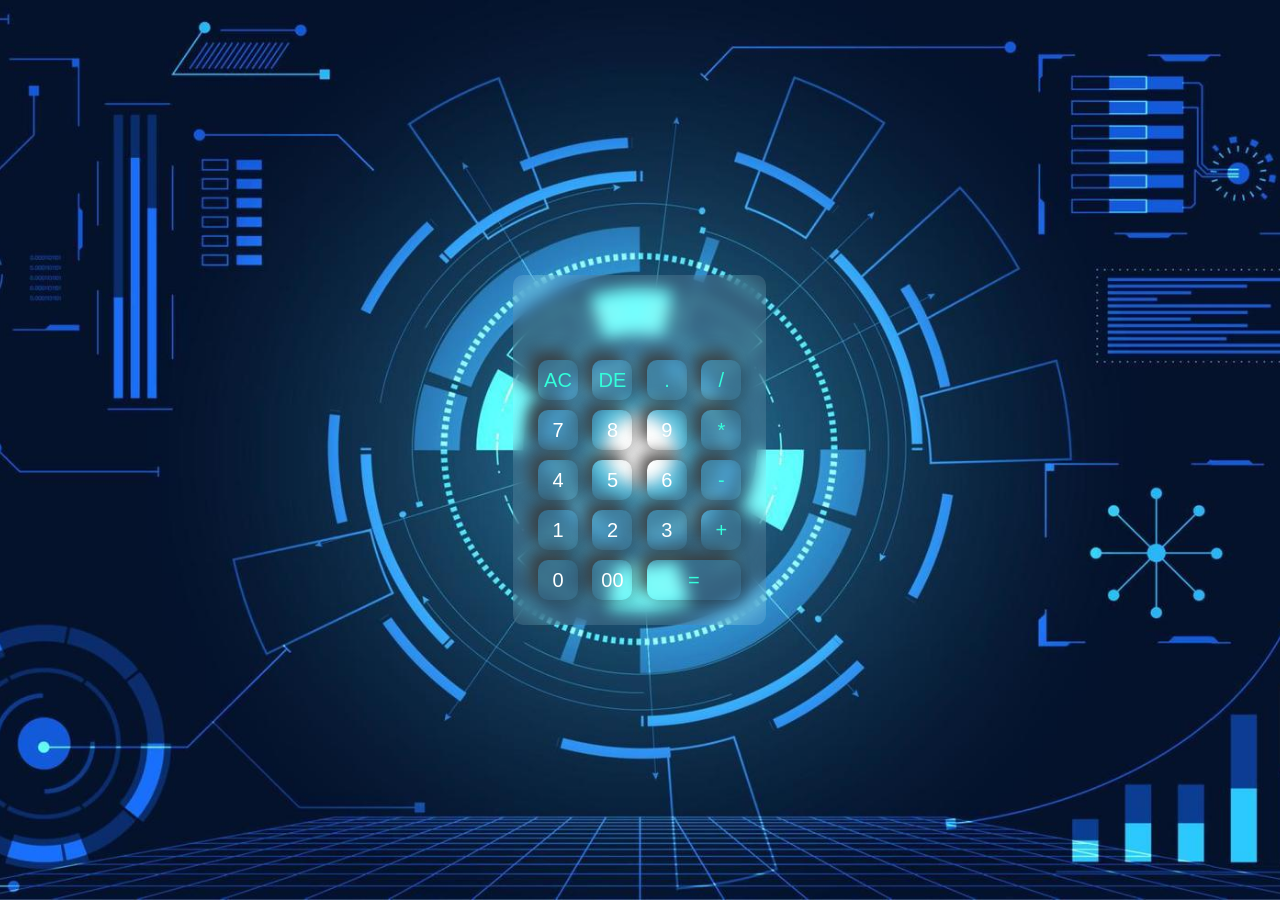
<file: Front-End Projects/Calculator/index.html>
<!DOCTYPE html>
<html lang="en">
  <head>
    <meta charset="UTF-8" />
    <meta name="viewport" content="width=device-width, initial-scale=1.0" />
    <title>Calculator App</title>
    <link rel="stylesheet" href="style.css" />
  </head>
  <body>
    <!-- Basic Calculator Using html, css & js -->
    <div class="container">
      <div class="calculator">
        <form>
          <div class="display">
            <input type="text" name="display" />
          </div>
          <div>
            <input
              type="button"
              value="AC"
              onclick="display.value = '' "
              class="operator"
            />
            <input
              type="button"
              value="DE"
              onclick="display.value = display.value.toString().slice(0, -1)  "
              class="operator"
            />
            <input
              type="button"
              value="."
              onclick="display.value += '.' "
              class="operator"
            />
            <input
              type="button"
              value="/"
              onclick="display.value += '/' "
              class="operator"
            />
          </div>
          <div>
            <input type="button" value="7" onclick="display.value += '7' " />
            <input type="button" value="8" onclick="display.value += '8' " />
            <input type="button" value="9" onclick="display.value += '9' " />
            <input
              type="button"
              value="*"
              onclick="display.value += '*' "
              class="operator"
            />
          </div>
          <div>
            <input type="button" value="4" onclick="display.value += '4' " />
            <input type="button" value="5" onclick="display.value += '5' " />
            <input type="button" value="6" onclick="display.value += '6' " />
            <input
              type="button"
              value="-"
              onclick="display.value += '-' "
              class="operator"
            />
          </div>
          <div>
            <input type="button" value="1" onclick="display.value += '1' " />
            <input type="button" value="2" onclick="display.value += '2' " />
            <input type="button" value="3" onclick="display.value += '3' " />
            <input
              type="button"
              value="+"
              onclick="display.value += '+' "
              class="operator"
            />
          </div>
          <div>
            <input type="button" value="0" onclick="display.value += '0' " />
            <input type="button" value="00" onclick="display.value += '00' " />
            <input
              type="button"
              value="="
              class="equal operator"
              onclick="display.value = eval(display.value) "
            />
          </div>
        </form>
      </div>
    </div>

    <!-- tilt js for tilting effect on hover -->
    <script type="text/javascript" src="vanilla-tilt.js"></script>

    <script type="text/javascript">
      VanillaTilt.init(document.querySelector(".your-element"), {
        max: 25,
        speed: 400,
      });

      //It also supports NodeList
      VanillaTilt.init(document.querySelectorAll(".calculator"));
    </script>
  </body>
</html>
</file>
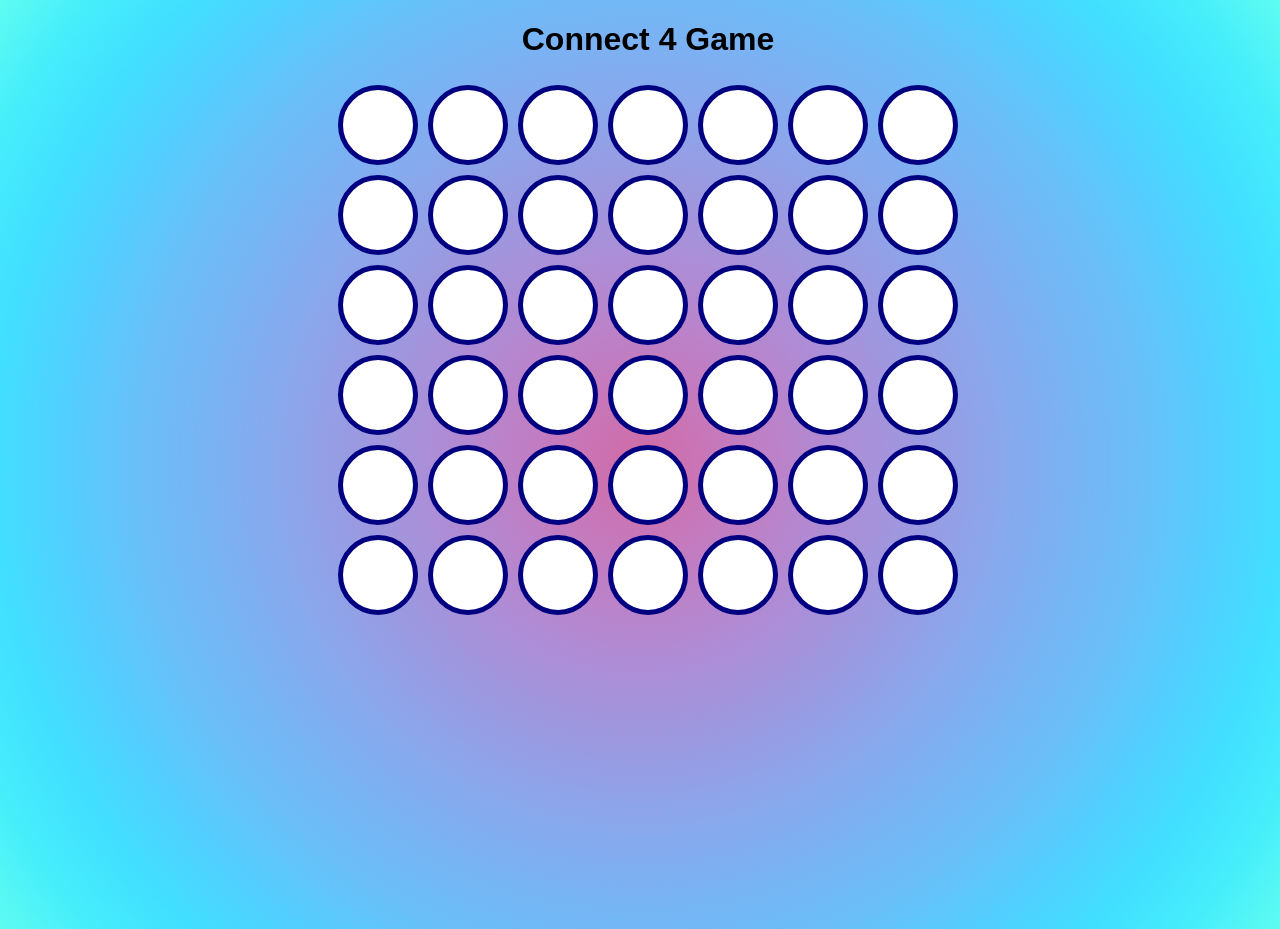
<file: Front-End Projects/Connect_4/index.html>
<!DOCTYPE html>
<html lang="en">
  <head>
    <meta charset="UTF-8" />
    <meta name="viewport" content="width=device-width, initial-scale=1.0" />
    <title>Document</title>
    <link rel="stylesheet" href="style.css" />
  </head>
  <body>
    <h1 id="winner">Connect 4 Game</h1>
    <div id="board"></div>

    <script src="script.js"></script>
  </body>
</html>
</file>
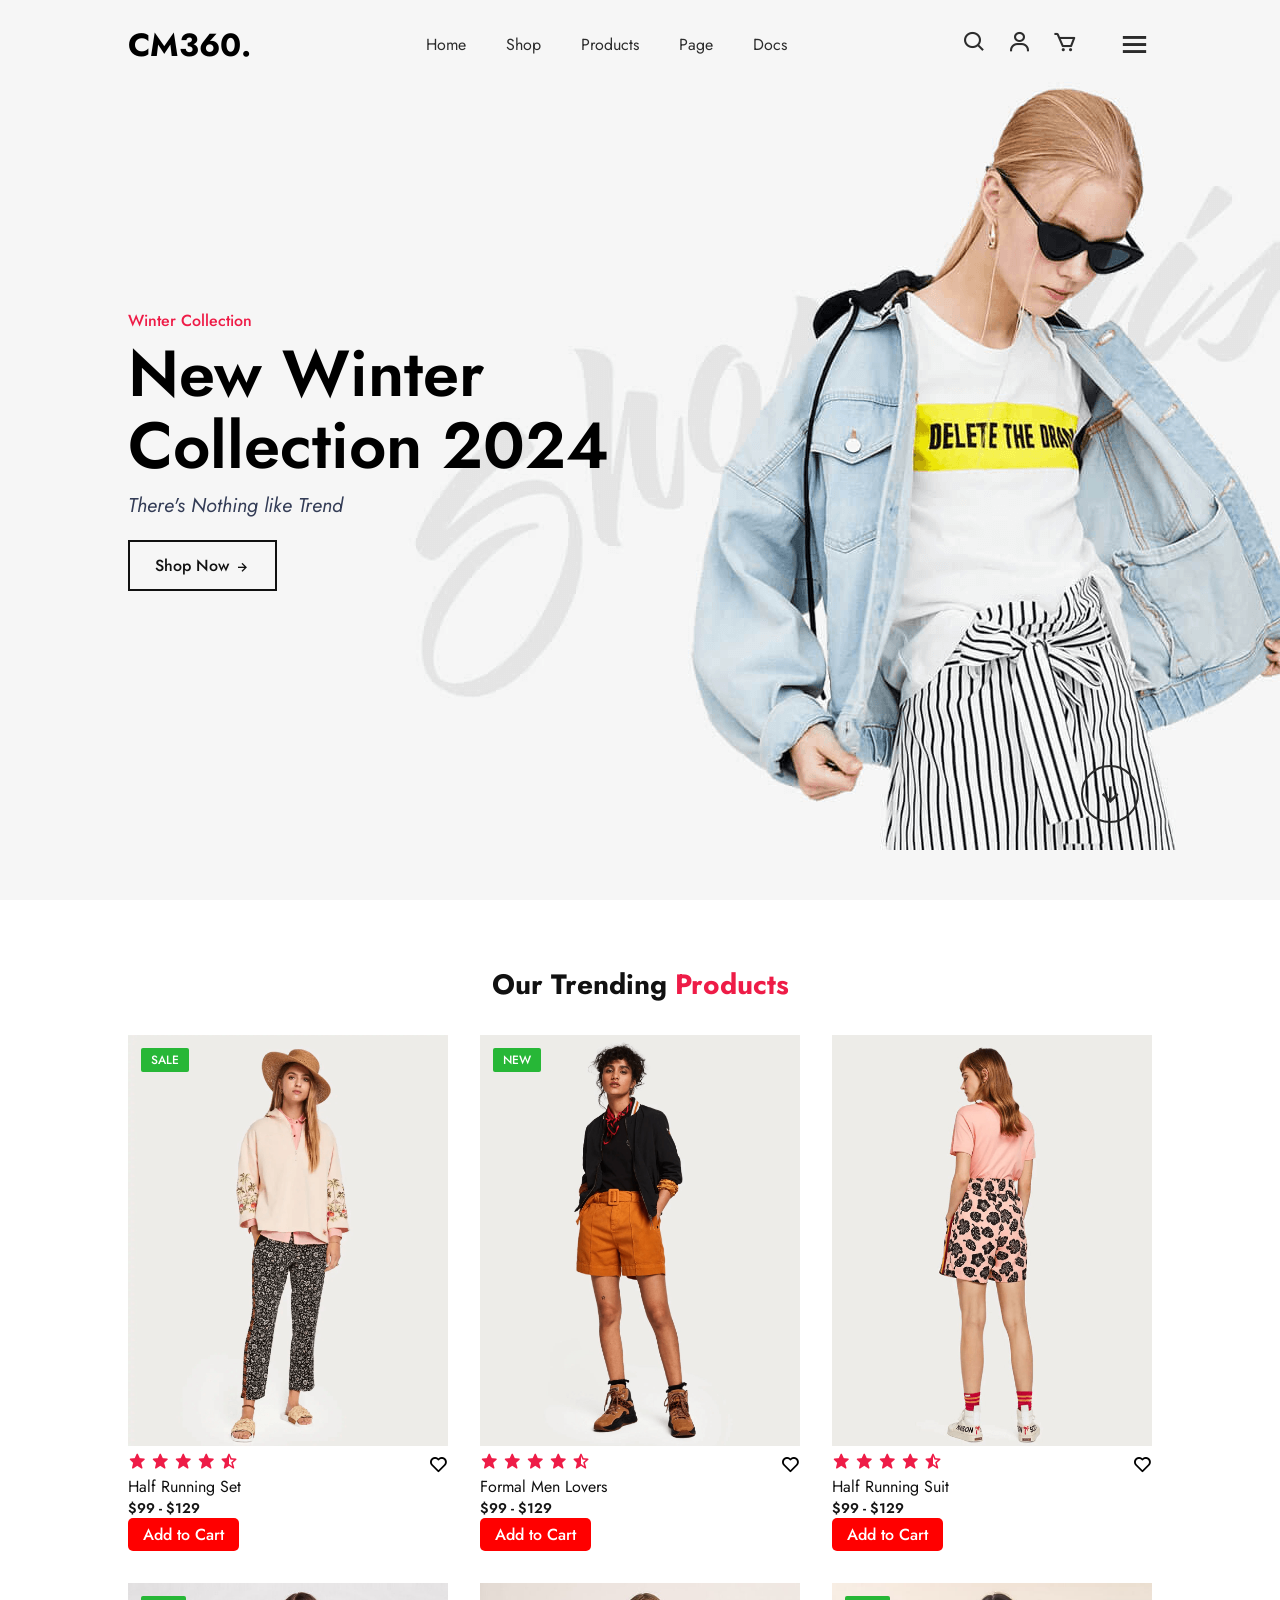
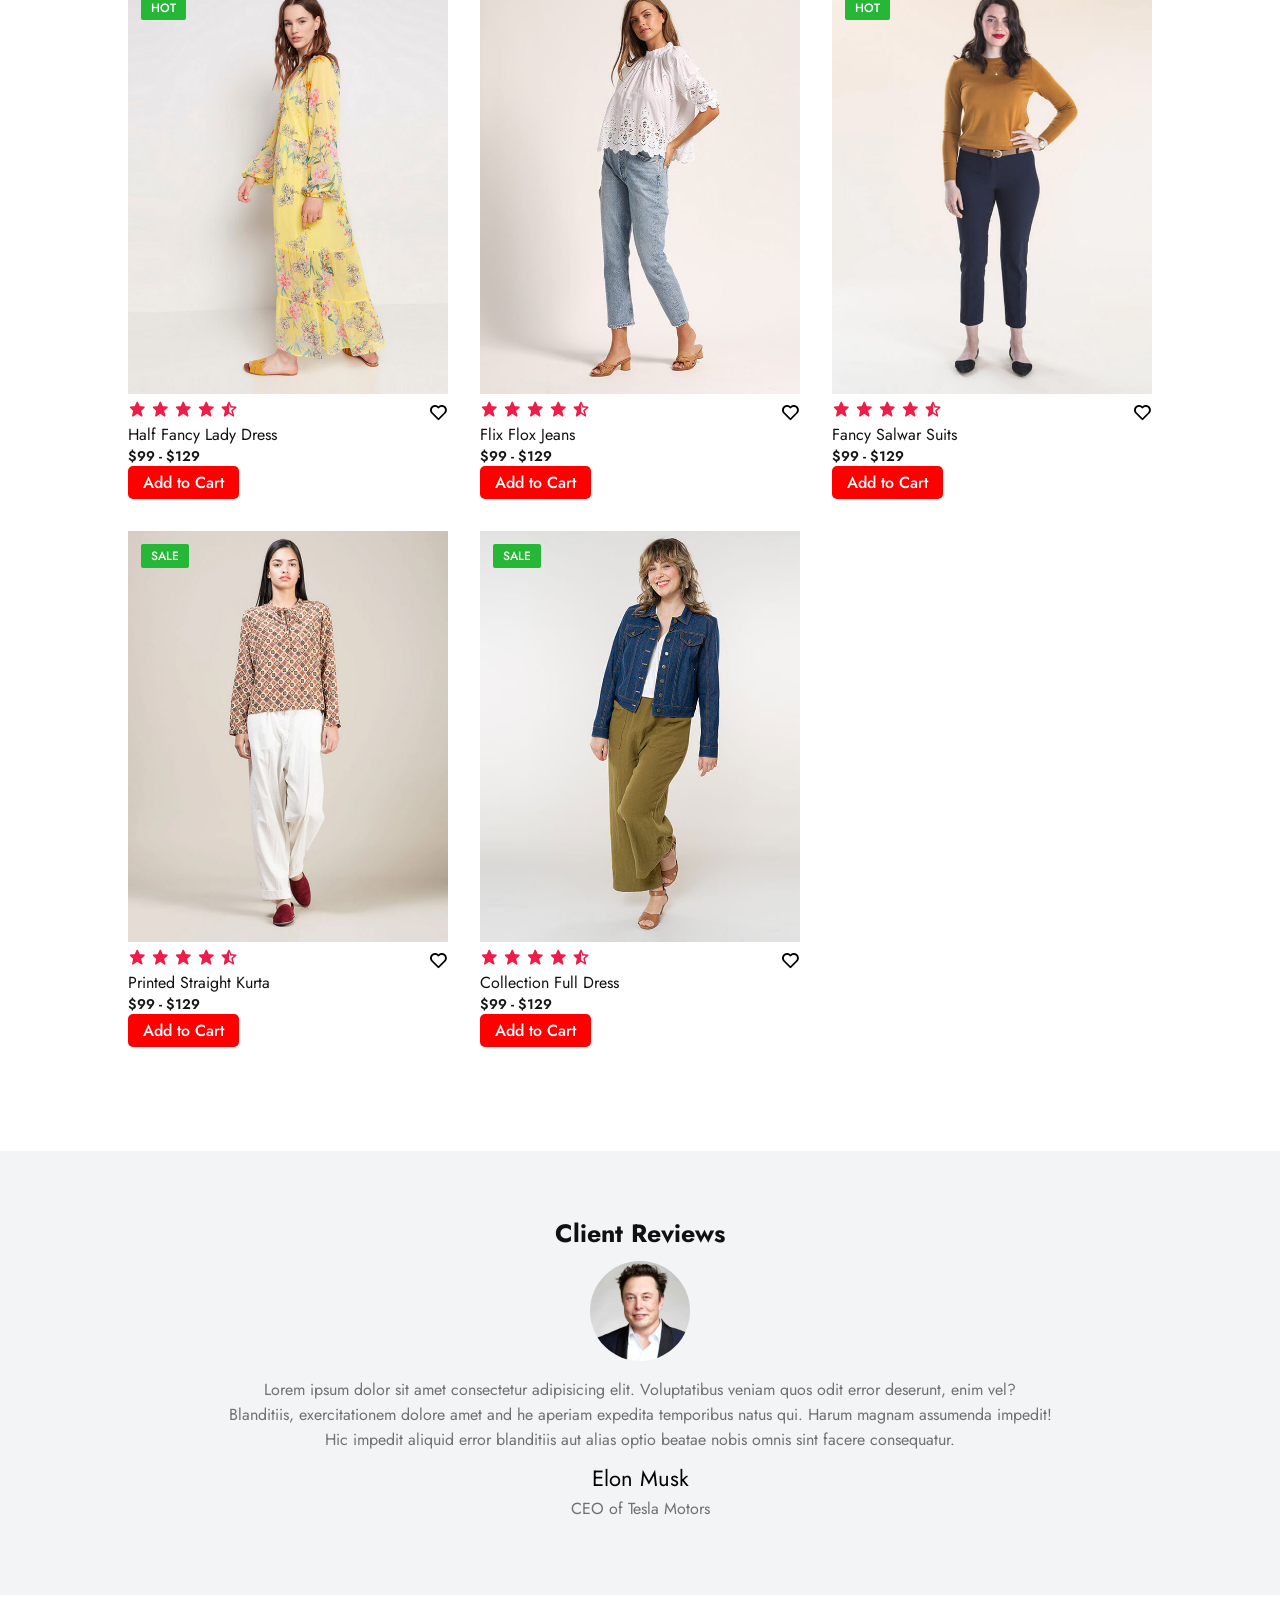
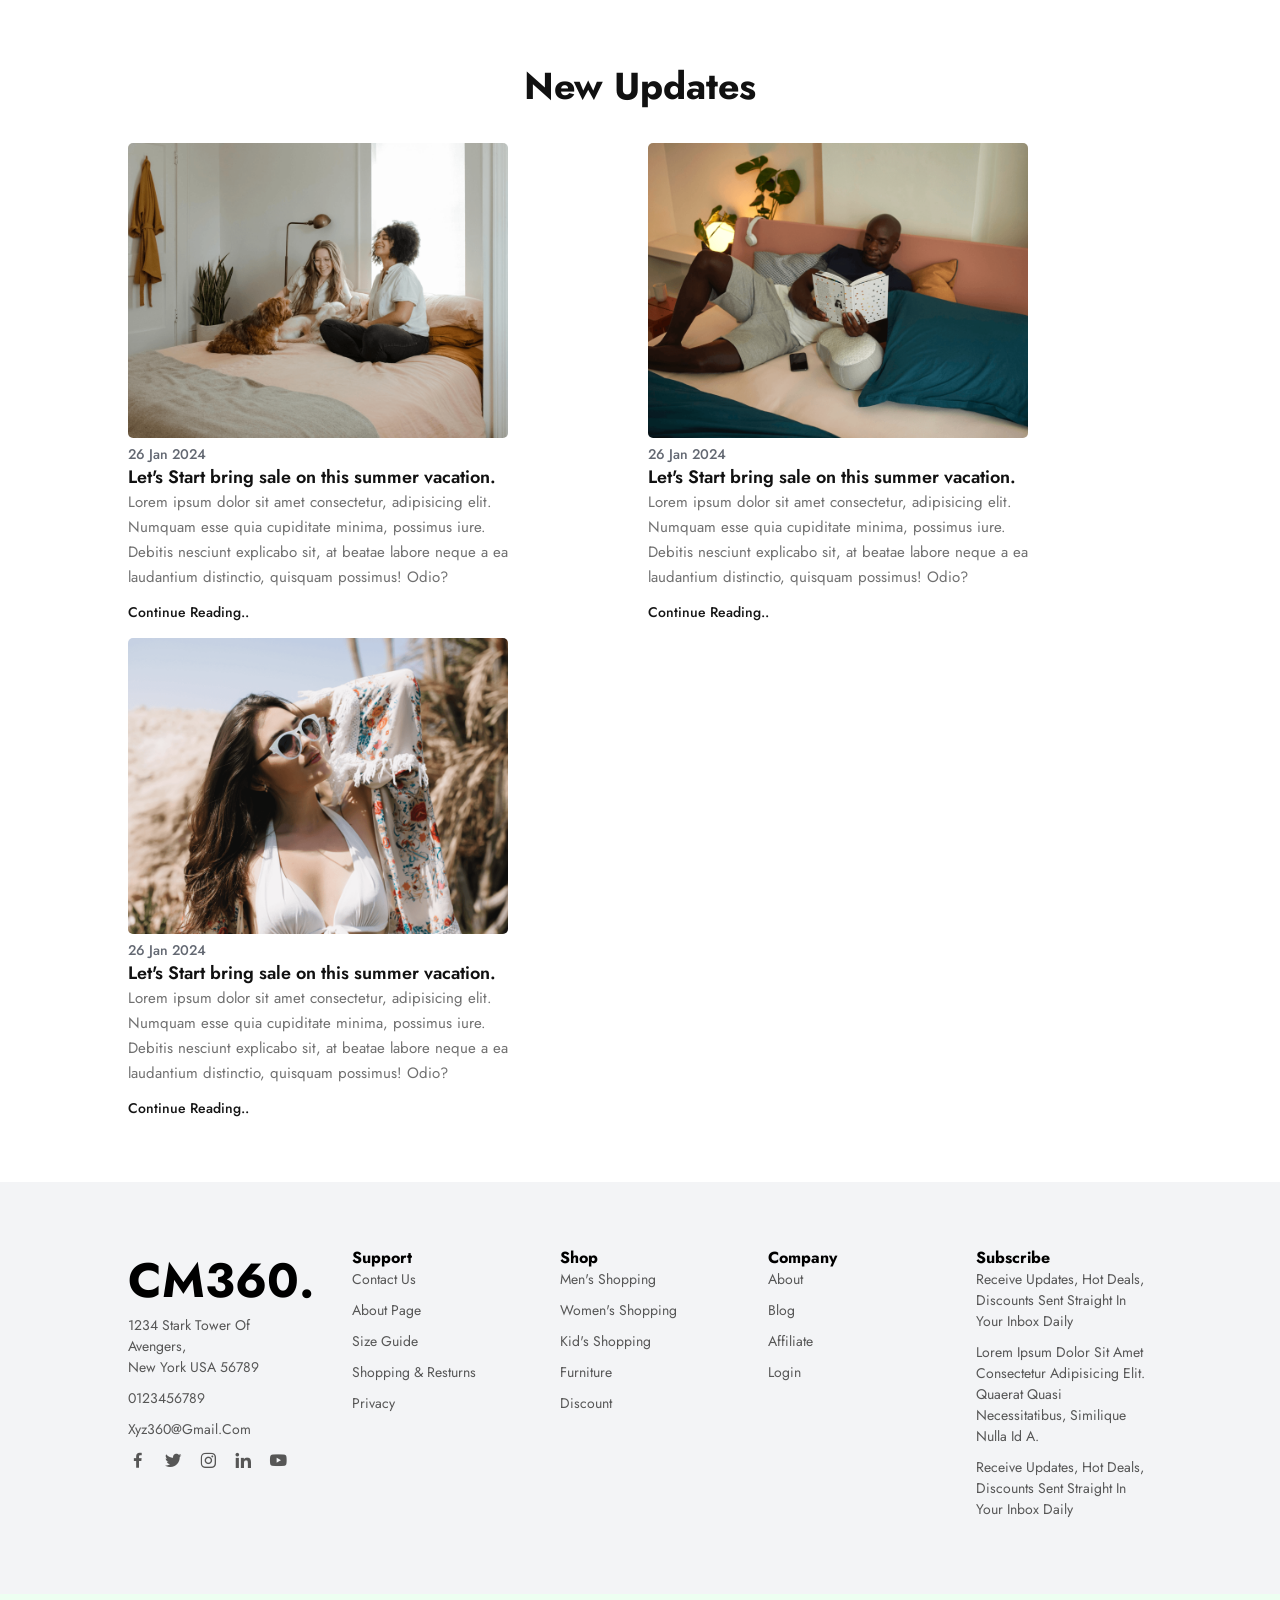
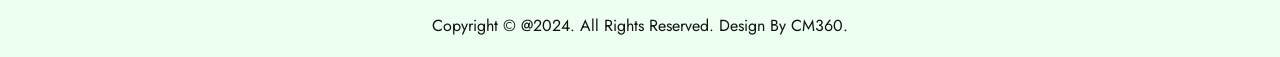
<file: Front-End Projects/E-Commerce Website/index.html>
<!DOCTYPE html>
<html lang="en">
  <head>
    <meta charset="UTF-8" />
    <meta http-equiv="X-UA-Compatible" content="IE=edge" />
    <meta name="viewport" content="width=device-width, initial-scale=1.0" />
    <title>Ecommerce Website</title>

    <link rel="stylesheet" href="style.css" />

    <link
      href="https://unpkg.com/boxicons@2.1.4/css/boxicons.min.css"
      rel="stylesheet"
    />
  </head>
  <body>
    <header>
      <a href="#" id="logo" class="logo">CM360.</a>

      <ul class="navmenu">
        <li><a href="#">Home</a></li>
        <li><a href="#">Shop</a></li>
        <li><a href="#">Products</a></li>
        <li><a href="#">Page</a></li>
        <li><a href="#">Docs</a></li>
      </ul>

      <div class="nav-icon">
        <a href="#"><i class="bx bx-search"></i></a>
        <a href="#"><i class="bx bx-user"></i></a>
        <div id="cart-icon"><i class="bx bx-cart"></i></div>

        <div class="bx bx-menu" id="menu-icon"></div>
      </div>
    </header>

    <section class="main-home">
      <div class="main-text">
        <h5>Winter Collection</h5>
        <h1>
          New Winter <br />
          Collection 2024
        </h1>

        <p>There's Nothing like Trend</p>

        <a href="#" class="main-btn"
          >Shop Now <i class="bx bx-right-arrow-alt"></i
        ></a>
      </div>

      <div class="down-arrow">
        <a href="#trending" class="down"
          ><i class="bx bx-down-arrow-alt"></i
        ></a>
      </div>
    </section>

    <!-- trending product sectoion -->
    <section class="trending-product" id="trending">
      <div class="center-text">
        <h2>Our Trending <span>Products</span></h2>
      </div>
      <div class="products">
        <div class="row">
          <img src="images/1.jpg" alt="" />
          <div class="product-text">
            <h5>Sale</h5>
          </div>
          <div class="heart-icon">
            <i class="bx bx-heart"></i>
          </div>
          <div class="ratting">
            <i class="bx bxs-star"></i>
            <i class="bx bxs-star"></i>
            <i class="bx bxs-star"></i>
            <i class="bx bxs-star"></i>
            <i class="bx bxs-star-half"></i>
          </div>

          <div class="price">
            <h4>Half Running Set</h4>
            <p>$99 - $129</p>
            <button class="add-to-cart-btn" data-product-id="1">
              Add to Cart
            </button>
          </div>
        </div>

        <div class="row">
          <img src="images/2.jpg" alt="" />
          <div class="product-text">
            <h5>New</h5>
          </div>
          <div class="heart-icon">
            <i class="bx bx-heart"></i>
          </div>
          <div class="ratting">
            <i class="bx bxs-star"></i>
            <i class="bx bxs-star"></i>
            <i class="bx bxs-star"></i>
            <i class="bx bxs-star"></i>
            <i class="bx bxs-star-half"></i>
          </div>

          <div class="price">
            <h4>Formal Men Lovers</h4>
            <p>$99 - $129</p>
            <button class="add-to-cart-btn" data-product-id="2">
              Add to Cart
            </button>
          </div>
        </div>

        <div class="row">
          <img src="images/3.jpg" alt="" />

          <div class="heart-icon">
            <i class="bx bx-heart"></i>
          </div>
          <div class="ratting">
            <i class="bx bxs-star"></i>
            <i class="bx bxs-star"></i>
            <i class="bx bxs-star"></i>
            <i class="bx bxs-star"></i>
            <i class="bx bxs-star-half"></i>
          </div>

          <div class="price">
            <h4>Half Running Suit</h4>
            <p>$99 - $129</p>
            <button class="add-to-cart-btn" data-product-id="3">
              Add to Cart
            </button>
          </div>
        </div>

        <div class="row">
          <img src="images/4.jpg" alt="" />
          <div class="product-text">
            <h5>Hot</h5>
          </div>
          <div class="heart-icon">
            <i class="bx bx-heart"></i>
          </div>
          <div class="ratting">
            <i class="bx bxs-star"></i>
            <i class="bx bxs-star"></i>
            <i class="bx bxs-star"></i>
            <i class="bx bxs-star"></i>
            <i class="bx bxs-star-half"></i>
          </div>

          <div class="price">
            <h4>Half Fancy Lady Dress</h4>
            <p>$99 - $129</p>
            <button class="add-to-cart-btn" data-product-id="4">
              Add to Cart
            </button>
          </div>
        </div>

        <div class="row">
          <img src="images/5.jpg" alt="" />

          <div class="heart-icon">
            <i class="bx bx-heart"></i>
          </div>
          <div class="ratting">
            <i class="bx bxs-star"></i>
            <i class="bx bxs-star"></i>
            <i class="bx bxs-star"></i>
            <i class="bx bxs-star"></i>
            <i class="bx bxs-star-half"></i>
          </div>

          <div class="price">
            <h4>Flix Flox Jeans</h4>
            <p>$99 - $129</p>
            <button class="add-to-cart-btn" data-product-id="5">
              Add to Cart
            </button>
          </div>
        </div>

        <div class="row">
          <img src="images/6.jpg" alt="" />
          <div class="product-text">
            <h5>Hot</h5>
          </div>
          <div class="heart-icon">
            <i class="bx bx-heart"></i>
          </div>
          <div class="ratting">
            <i class="bx bxs-star"></i>
            <i class="bx bxs-star"></i>
            <i class="bx bxs-star"></i>
            <i class="bx bxs-star"></i>
            <i class="bx bxs-star-half"></i>
          </div>

          <div class="price">
            <h4>Fancy Salwar Suits</h4>
            <p>$99 - $129</p>
            <button class="add-to-cart-btn" data-product-id="6">
              Add to Cart
            </button>
          </div>
        </div>

        <div class="row">
          <img src="images/7.jpg" alt="" />
          <div class="product-text">
            <h5>Sale</h5>
          </div>
          <div class="heart-icon">
            <i class="bx bx-heart"></i>
          </div>
          <div class="ratting">
            <i class="bx bxs-star"></i>
            <i class="bx bxs-star"></i>
            <i class="bx bxs-star"></i>
            <i class="bx bxs-star"></i>
            <i class="bx bxs-star-half"></i>
          </div>

          <div class="price">
            <h4>Printed Straight Kurta</h4>
            <p>$99 - $129</p>
            <button class="add-to-cart-btn" data-product-id="7">
              Add to Cart
            </button>
          </div>
        </div>

        <div class="row">
          <img src="images/8.jpg" alt="" />
          <div class="product-text">
            <h5>Sale</h5>
          </div>
          <div class="heart-icon">
            <i class="bx bx-heart"></i>
          </div>
          <div class="ratting">
            <i class="bx bxs-star"></i>
            <i class="bx bxs-star"></i>
            <i class="bx bxs-star"></i>
            <i class="bx bxs-star"></i>
            <i class="bx bxs-star-half"></i>
          </div>

          <div class="price">
            <h4>Collection Full Dress</h4>
            <p>$99 - $129</p>
            <button class="add-to-cart-btn" data-product-id="8">
              Add to Cart
            </button>
          </div>
        </div>
      </div>

      <div id="cart-container"></div>
    </section>

    <!-- client-review-sectioon -->
    <section class="client-review">
      <div class="reviews">
        <h3>Client Reviews</h3>
        <img src="images/elon_musk_royal_society.jpg" alt="" />
        <p>
          Lorem ipsum dolor sit amet consectetur adipisicing elit. Voluptatibus
          veniam quos odit error deserunt, enim vel?<br />
          Blanditiis, exercitationem dolore amet and he aperiam expedita
          temporibus natus qui. Harum magnam assumenda impedit! <br />
          Hic impedit aliquid error blanditiis aut alias optio beatae nobis
          omnis sint facere consequatur.
        </p>

        <h2>Elon Musk</h2>
        <p>CEO of Tesla Motors</p>
      </div>
    </section>

    <!-- update-news-section -->
    <section class="update-news">
      <div class="up-center-text">
        <h2>New Updates</h2>
      </div>

      <div class="update-cart">
        <div class="cart">
          <img src="images/bl-1.png" alt="" />
          <h5>26 jan 2024</h5>
          <h4>Let's Start bring sale on this summer vacation.</h4>
          <p>
            Lorem ipsum dolor sit amet consectetur, adipisicing elit. Numquam
            esse quia cupiditate minima, possimus iure. Debitis nesciunt
            explicabo sit, at beatae labore neque a ea laudantium distinctio,
            quisquam possimus! Odio?
          </p>

          <h6>Continue Reading..</h6>
        </div>

        <div class="cart">
          <img src="images/bl-2.png" alt="" />
          <h5>26 jan 2024</h5>
          <h4>Let's Start bring sale on this summer vacation.</h4>
          <p>
            Lorem ipsum dolor sit amet consectetur, adipisicing elit. Numquam
            esse quia cupiditate minima, possimus iure. Debitis nesciunt
            explicabo sit, at beatae labore neque a ea laudantium distinctio,
            quisquam possimus! Odio?
          </p>

          <h6>Continue Reading..</h6>
        </div>

        <div class="cart">
          <img src="images/bl-3.png" alt="" />
          <h5>26 jan 2024</h5>
          <h4>Let's Start bring sale on this summer vacation.</h4>
          <p>
            Lorem ipsum dolor sit amet consectetur, adipisicing elit. Numquam
            esse quia cupiditate minima, possimus iure. Debitis nesciunt
            explicabo sit, at beatae labore neque a ea laudantium distinctio,
            quisquam possimus! Odio?
          </p>

          <h6>Continue Reading..</h6>
        </div>
      </div>
    </section>

    <!-- contact-section -->
    <section class="contact">
      <div class="contact-info">
        <div class="first-info">
          <a href="" class="logo">CM360.</a>

          <p>
            1234 Stark Tower of Avengers, <br />
            New York USA 56789
          </p>
          <p>0123456789</p>
          <p>xyz360@gmail.com</p>

          <div class="social-icon">
            <a href="#"><i class="bx bxl-facebook"></i></a>
            <a href="#"><i class="bx bxl-twitter"></i></a>
            <a href="#"><i class="bx bxl-instagram"></i></a>
            <a href="#"><i class="bx bxl-linkedin"></i></a>
            <a href="#"><i class="bx bxl-youtube"></i></a>
          </div>
        </div>

        <div class="second-info">
          <h4>Support</h4>
          <p>Contact us</p>
          <p>About page</p>
          <p>Size Guide</p>
          <p>Shopping & Resturns</p>
          <p>Privacy</p>
        </div>

        <div class="third-info">
          <h4>Shop</h4>
          <p>Men's Shopping</p>
          <p>Women's Shopping</p>
          <p>Kid's Shopping</p>
          <p>Furniture</p>
          <p>Discount</p>
        </div>

        <div class="fourth-info">
          <h4>Company</h4>
          <p>About</p>
          <p>Blog</p>
          <p>Affiliate</p>
          <p>Login</p>
        </div>

        <div class="five">
          <h4>Subscribe</h4>
          <p>
            Receive Updates, Hot Deals, Discounts sent Straight In Your Inbox
            Daily
          </p>
          <p>
            Lorem ipsum dolor sit amet consectetur adipisicing elit. Quaerat
            quasi necessitatibus, similique nulla id a.
          </p>
          <p>
            Receive Updates, Hot Deals, Discounts sent Straight In Your Inbox
            Daily
          </p>
        </div>
      </div>
    </section>

    <div class="end-text">
      <p>Copyright © @2024. All Rights Reserved. Design by CM360.</p>
    </div>

    <script src="main.js"></script>
  </body>
</html>
</file>
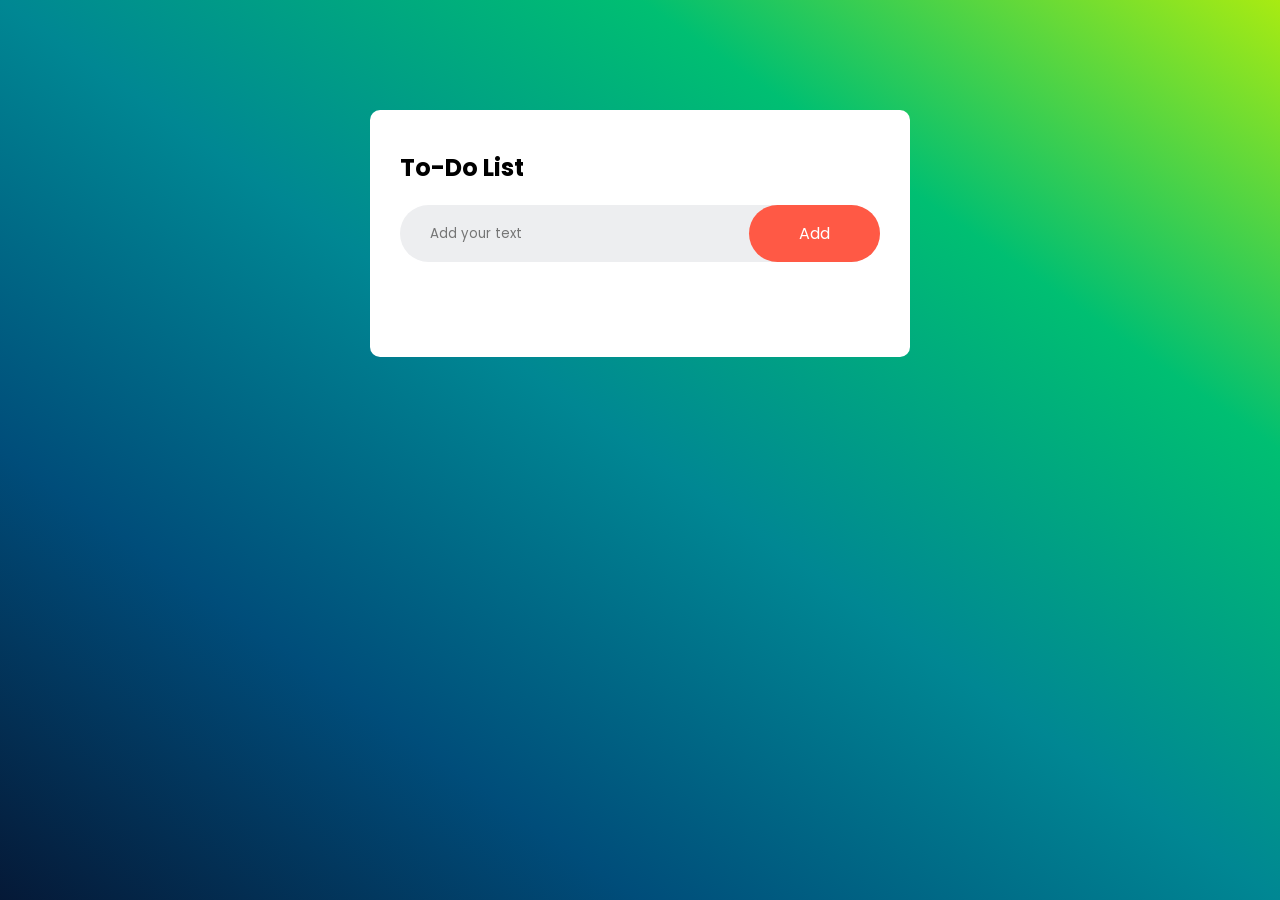
<file: Front-End Projects/Todo_List/index.html>
<!DOCTYPE html>
<html lang="en">
  <head>
    <meta charset="UTF-8" />
    <meta name="viewport" content="width=device-width, initial-scale=1.0" />
    <title>Document</title>
    <link rel="stylesheet" href="style.css" />
  </head>
  <body>
    <div class="container">
      <div class="todo-app">
        <h2>To-Do List</h2>
        <div class="row">
          <input type="text" id="input-box" placeholder="Add your text" />
          <button onclick="addTask()">Add</button>
        </div>
        <ul id="list-container"></ul>
      </div>
    </div>

    <script src="script.js"></script>
  </body>
</html>
</file>
<file: Front-End Projects/Calculator/style.css>
* {
  margin: 0;
  padding: 0;
  box-sizing: border-box;
  font-family: "Poppins", sans-serif;
}

body {
  background-image: url(background.jpg);
  background-size: cover;
  background-position: center;
}

.container {
  width: 100%;
  height: 100vh;
  display: flex;
  align-items: center;
  justify-content: center;
}

.calculator {
  background-color: #ffffff1d;
  backdrop-filter: blur(8px);
  padding: 20px;
  border-radius: 10px;
}

.calculator form input {
  border: 0;
  outline: 0;
  width: 40px;
  height: 40px;
  border-radius: 10px;
  box-shadow: -8px -8px 15px rgba(57, 55, 54, 0.823),
    5px 5px 15px rgba(6, 6, 6, 0.2);
  font-size: 20px;
  color: #fff;
  font-weight: 500;
  cursor: pointer;
  margin: 5px;
  background-color: transparent;
}

.calculator form input:hover {
  color: #fff;
  background-color: #33ffdb;
}

form .display input:hover {
  background-color: transparent;
}

form .display {
  display: flex;
  justify-content: flex-end;
  margin: 5px 0;
}

form .display input {
  text-align: right;
  flex: 1;
  font-size: 40px;
  box-shadow: none;
  background: transparent;
}

form input.equal {
  width: 94px;
}

form input.operator {
  color: #33ffdb;
}
</file>
<file: Front-End Projects/Connect_4/style.css>
body {
  font-family: "Lucida Sans", "Lucida Sans Regular", "Lucida Grande",
    "Lucida Sans Unicode", Geneva, Verdana, sans-serif;
  text-align: center;
  background-image: radial-gradient(
    circle,
    #d16ba5,
    #c777b9,
    #ba83ca,
    #aa8fd8,
    #9a9ae1,
    #8aa7ec,
    #79b3f4,
    #69bff8,
    #52cffe,
    #41dfff,
    #46eefa,
    #5ffbf1
  );
  height: 100vh;
  width: 100%;
}

#board {
  width: 630px;
  height: 540px;
  border-radius: 50px;
  margin: 0 auto;
  display: flex;
  flex-wrap: wrap;
}

.tile {
  width: 70px;
  height: 70px;
  background: white;
  border-radius: 50%;
  margin: 5px;
  border: 5px solid navy;
}

.red-piece {
  background: red;
  transition: all 0.7s ease-in-out;
}

.yellow-piece {
  background: yellow;
  transition: all 0.7s ease-in-out;
}

.red-piece:hover {
  border: 5px solid white;
}

.yellow-piece:hover {
  border: 5px solid white;
}
</file>
<file: Front-End Projects/E-Commerce Website/style.css>
@import url("https://fonts.googleapis.com/css2?family=Jost:ital,wght@0,100..900;1,100..900&display=swap");

* {
  margin: 0;
  padding: 0;
  box-sizing: border-box;
  scroll-behavior: smooth;
  text-decoration: none;
  list-style: none;
  font-family: "Jost", sans-serif;
}

header {
  position: fixed;
  width: 100%;
  top: 0;
  right: 0;
  z-index: 1000;
  display: flex;
  align-items: center;
  justify-content: space-between;
  padding: 20px 10%;
}

#logo {
  font-size: 2em;
  font-weight: 700;
  color: #000;
}

.navmenu {
  display: flex;
}

.navmenu a,
#cart-icon {
  color: #2c2c2c;
  font-size: 16px;
  text-transform: capitalize;
  padding: 10px 20px;
  font-weight: 400;
  transition: all 0.42s ease;
}

#cart-icon {
  padding: 10px 20px 10px 0;
}

.navmenu a:hover,
.cart-icon:hover {
  color: #ee1c47;
}

.nav-icon {
  display: flex;
  align-items: center;
}

.nav-icon i {
  margin-right: 20px;
  color: #2c2c2c;
  font-size: 25px;
  font-weight: 400;
  transition: all 0.42s ease;
}

.nav-icon i:hover {
  transform: scale(1.1);
  color: #ee1c47;
}

#menu-icon {
  font-size: 35px;
  color: #2c2c2c;
  z-index: 10001;
  cursor: pointer;
}

section {
  padding: 5% 10%;
}

.main-home {
  width: 100%;
  height: 100vh;
  background-image: url(images/banner-3.png);
  background-position: center;
  background-size: cover;
  display: grid;
  grid-template-columns: repeat(1, 1fr);
  align-items: center;
}

.main-text h5 {
  color: #ee1c47;
  font-size: 16px;
  text-transform: capitalize;
  font-weight: 500;
}

.main-text h1 {
  color: #000;
  font-size: 65px;
  text-transform: capitalize;
  line-height: 1.1;
  font-weight: 600;
  margin: 6px 0 10px;
}

.main-text p {
  color: #333c56;
  font-size: 20px;
  font-style: italic;
  margin-bottom: 20px;
}

.main-btn {
  display: inline-block;
  color: #111;
  font-size: 16px;
  font-weight: 500;
  text-transform: capitalize;
  border: 2px solid #111;
  padding: 12px 25px;
  transition: all 0.42s ease;
}

.main-btn:hover {
  background-color: #000;
  color: #fff;
}

.main-btn i {
  vertical-align: middle;
}

.down-arrow {
  position: absolute;
  top: 85%;
  right: 11%;
}

.down i {
  font-size: 30px;
  color: #2c2c2c;
  border: 2px solid #2c2c2c;
  border-radius: 50px;
  padding: 12px 12px;
}

.down i:hover {
  background-color: #2c2c2c;
  color: #fff;
  transition: all 0.42s ease;
}

header.sticky {
  background-color: #fff;
  padding: 20px 10%;
  box-shadow: 0px 0px 10px rgb(0 0 0 / 10);
}

/* trendiing-section-css */
.center-text h2 {
  color: #111;
  font-size: 28px;
  text-transform: capitalize;
  text-align: center;
  margin-bottom: 30px;
}

.center-text span {
  color: #ee1c47;
}

.products {
  display: grid;
  grid-template-columns: repeat(auto-fit, minmax(260px, auto));
  gap: 2rem;
}

.row {
  position: relative;
  transform: all 0.4s;
}

.row img {
  width: 100%;
  height: auto;
  transition: all 0.4s;
}

.row img:hover {
  transform: scale(0.9);
}

.product-text h5 {
  position: absolute;
  top: 13px;
  left: 13px;
  color: #fff;
  font-size: 12px;
  font-weight: 500;
  text-transform: uppercase;
  background-color: #27b737;
  padding: 3px 10px;
  border-radius: 2px;
}

.heart-icon {
  position: absolute;
  right: 0;
  font-size: 20px;
}

.heart-icon:hover {
  color: #ee1c47;
}

.ratting i {
  color: #ee1c47;
  font-size: 18px;
}

.price h4 {
  color: #111;
  font-size: 16px;
  text-transform: capitalize;
  font-weight: 400;
}

.price {
  color: #151515;
  font-size: 14px;
  font-weight: 600;
}

.price .add-to-cart-btn {
  color: #fff;
  background-color: red;
  font-weight: 500;
  font-size: 16px;
  padding: 5px 15px;
  border-radius: 5px;
  border: 0;
  cursor: pointer;
}

.price .add-to-cart-btn:hover {
  color: #fff;
  background-color: #000;
}

/* cart container */
#cart-container {
  padding: 20px;
}

/* client-review-css */
.client-review {
  background-color: #f3f4f6;
}

.reviews {
  text-align: center;
}

.reviews h3 {
  color: #111;
  font-size: 25px;
  text-transform: capitalize;
  text-align: center;
  font-weight: 700;
}

.reviews img {
  width: 100px;
  height: auto;
  border-radius: 50px;
  margin: 10px 0;
}

.reviews p {
  color: #707070;
  font-size: 16px;
  font-weight: 400;
  line-height: 25px;
  margin-bottom: 10px;
}

.reviews h2 {
  font-size: 22px;
  color: #000;
  font-weight: 400;
  text-transform: capitalize;
  margin-bottom: 2px;
}

/* update-section-css */
.up-center-text {
  text-align: center;
  color: #111;
  font-size: 25px;
  text-transform: capitalize;
  font-weight: 700;
  margin-bottom: 30px;
}

.cart img {
  width: 380px;
  height: auto;
  border-radius: 5px;
}

.update-cart {
  display: grid;
  grid-template-columns: repeat(auto-fit, minmax(380px, auto));
  gap: 1rem;
}

.cart h5 {
  color: #636872;
  font-size: 14px;
  text-transform: capitalize;
  font-weight: 500;
}

.cart h4 {
  color: #111;
  font-size: 18px;
  font-weight: 600;
}

.cart p {
  color: #707070;
  font-size: 15px;
  max-width: 380px;
  line-height: 25px;
  margin-bottom: 12px;
}

.cart h6 {
  color: #151515;
  font-size: 14px;
  font-weight: 500;
}

/* contact-section-css */
.contact {
  background-color: #f3f4f6;
}

.contact-info {
  display: grid;
  grid-template-columns: repeat(auto-fit, minmax(160px, auto));
  gap: 3rem;
}

.first-info .logo {
  font-size: 3em;
  font-weight: 700;
  color: #000;
}

.contact-info p {
  color: #565656;
  font-size: 14px;
  font-weight: 400;
  text-transform: capitalize;
  line-height: 1.5;
  margin-bottom: 10px;
  cursor: pointer;
  transform: all 0.42s;
}

.contact-info p:hover {
  color: #ee1c47;
}

.social-icon i {
  color: #565656;
  margin-right: 10px;
  font-size: 20px;
  transform: all 0.42s;
}

.social-icon i:hover {
  transform: scale(1.3);
}

.end-text {
  background-color: #edfff1;
  text-align: center;
  padding: 20px;
}

.end-text p {
  color: #111;
  text-transform: capitalize;
}

/* responsve-css */
@media (max-width: 890px) {
  header {
    padding: 20px 3px;
    transition: 0.4s;
  }
}

@media (max-width: 630px) {
  .main-text h1 {
    font-size: 50px;
    transition: 0.4s;
  }
  .main-text p {
    font-size: 18px;
    transition: 0.4s;
  }
  .main-btn {
    padding: 10px 20px;
    transition: 0.4s;
  }
}

@media (max-width: 750px) {
  .navmenu {
    position: absolute;
    top: 100%;
    right: -100%;
    width: 300px;
    height: 130vh;
    background: #edfff1;
    display: flex;
    flex-direction: column;
    align-items: center;
    padding: 120px 30px;
    transition: all 0.42s;
  }

  .navmenu a {
    display: block;
    margin: 18px 0;
  }

  .navmenu.open {
    right: 0;
  }
}
</file>
<file: Front-End Projects/Todo_List/style.css>
@import url("https://fonts.googleapis.com/css2?family=Poppins:ital,wght@0,100;0,200;0,300;0,400;0,500;0,600;0,700;0,800;0,900;1,100;1,200;1,300;1,400;1,500;1,600;1,700;1,800;1,900&display=swap");

* {
  margin: 0;
  padding: 0;
  box-sizing: border-box;
  font-family: "Poppins", sans-serif;
}

.container {
  width: 100%;
  min-height: 100vh;
  background-image: linear-gradient(
    to right top,
    #051937,
    #004d7a,
    #008793,
    #00bf72,
    #a8eb12
  );

  padding: 10px;
}

.todo-app {
  width: 100%;
  max-width: 540px;
  background: #fff;
  margin: 100px auto 20px;
  padding: 40px 30px 70px;
  border-radius: 10px;
}

.todo-app h2 {
  color: #000;
  align-items: center;
  margin-bottom: 20px;
}

.row {
  display: flex;
  align-items: center;
  justify-content: space-between;
  background: #edeef0;
  border-radius: 30px;
  padding-left: 20px;
  margin-bottom: 25px;
}

input {
  flex: 1;
  border: none;
  outline: none;
  background: transparent;
  padding: 10px;
  font-weight: 14px;
}

button {
  border: none;
  outline: none;
  padding: 16px 50px;
  font-size: 16px;
  color: #fff;
  cursor: pointer;
  background: #ff5945;
  border-radius: 40px;
}

ul li {
  list-style: none;
  font-size: 17px;
  padding: 12px 8px 12px 50px;
  user-select: none;
  cursor: pointer;
  color: #000;
  position: relative;
}

ul li::before {
  content: "";
  position: absolute;
  height: 28px;
  width: 28px;
  border-radius: 50px;
  background-image: url(unchecked.png);
  background-size: cover;
  background-position: center;
  top: 12px;
  left: 8px;
}

ul li.checked {
  text-decoration: line-through;
  color: #555;
}

ul li.checked::before {
  background-image: url(checked-removebg-preview.png);
}

ul li p {
  position: absolute;
  right: 0;
  top: 16px;
  width: 100%;
  height: 40px;
  font-size: 15px;
  color: #555;
  text-align: center;
}

ul li span {
  position: absolute;
  right: 0;
  top: 5px;
  width: 40px;
  height: 40px;
  font-size: 22px;
  color: #555;
  line-height: 40px;
  text-align: center;
  border-radius: 50%;
}

ul li span:hover {
  background: #edeef0;
}
</file>
